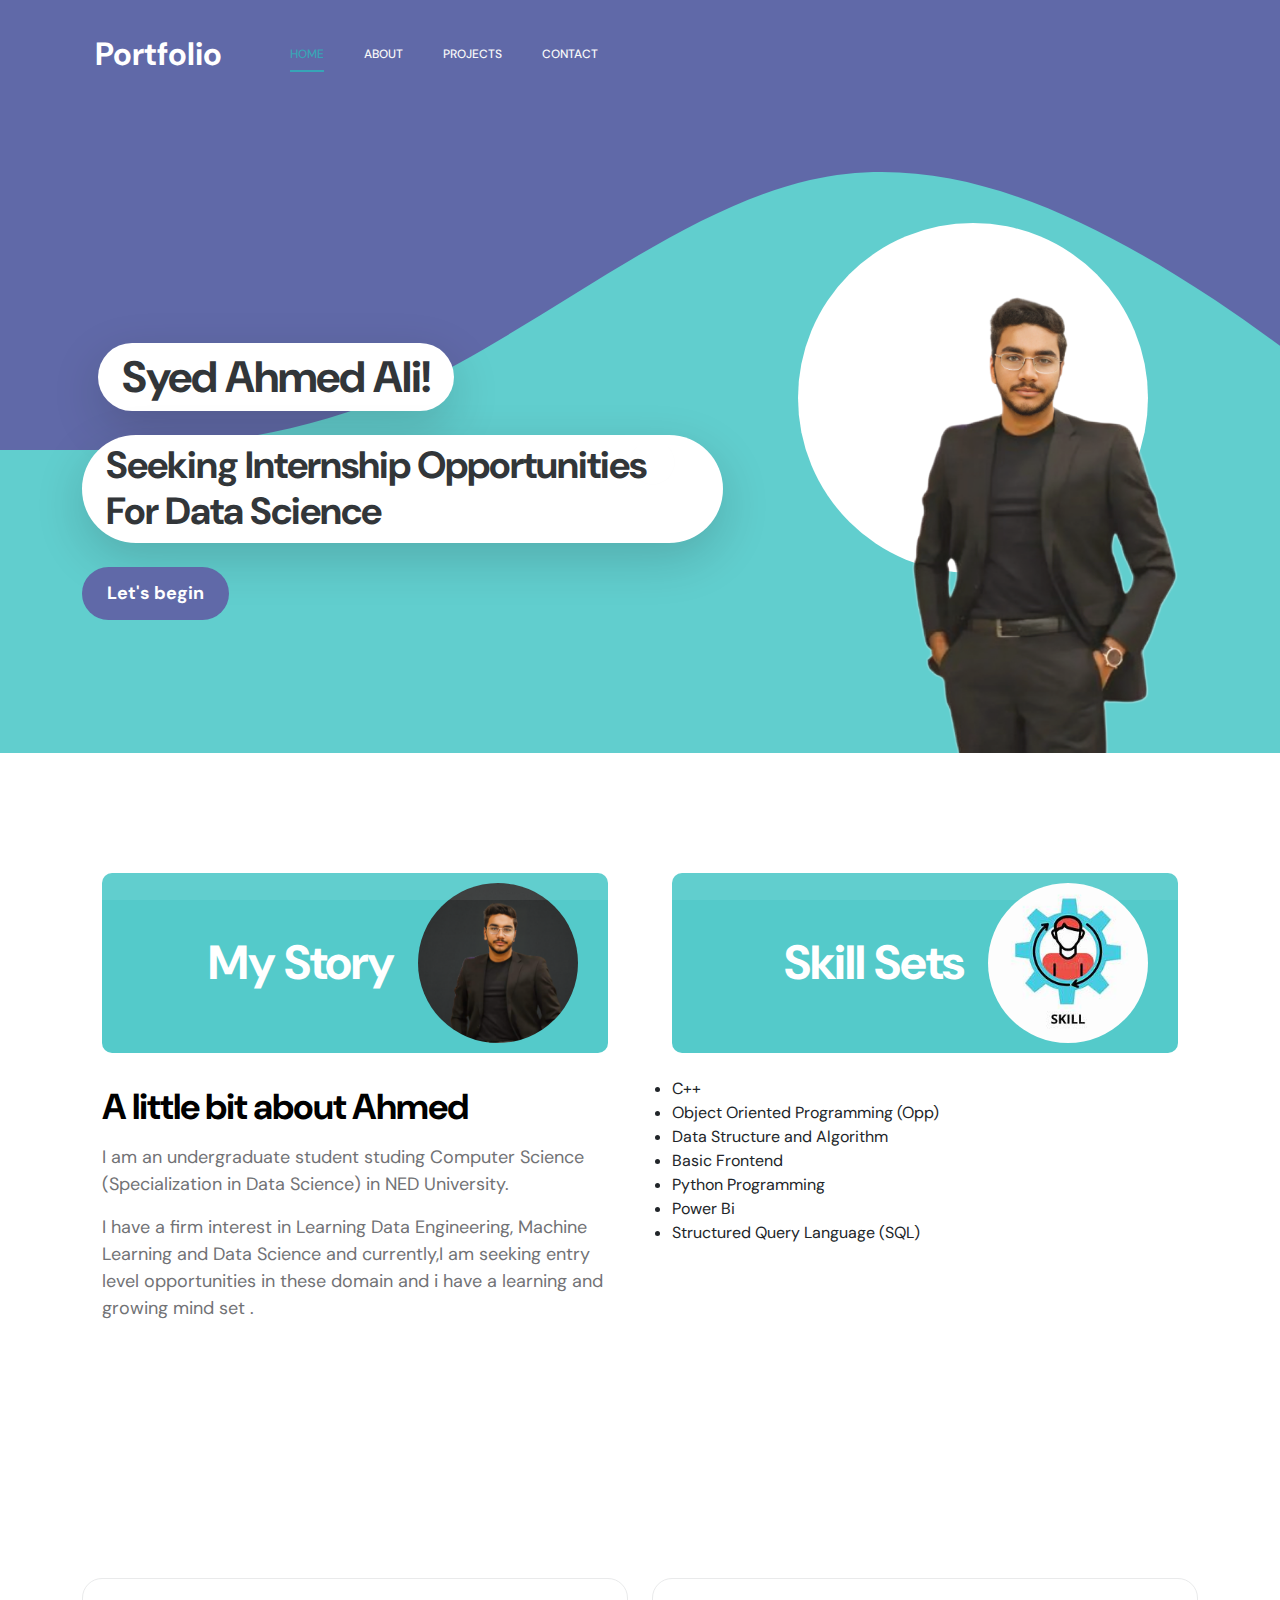
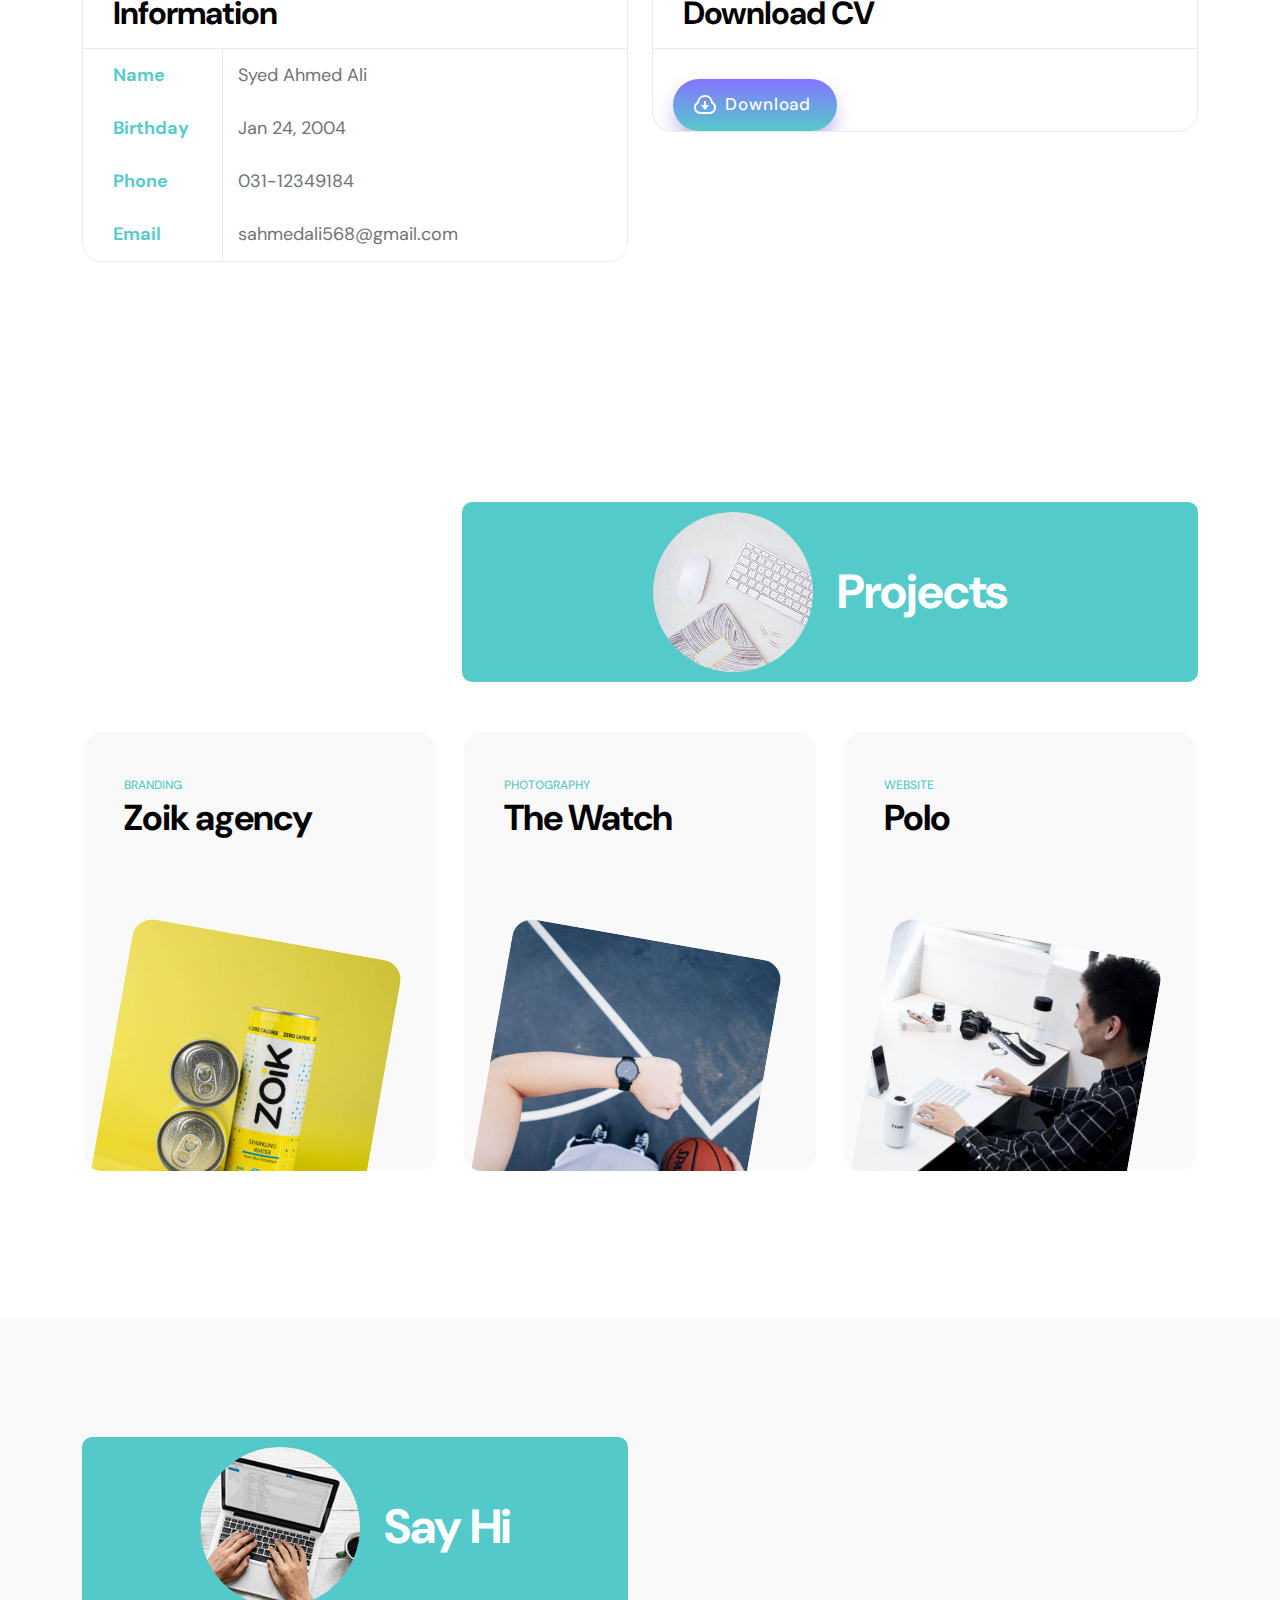
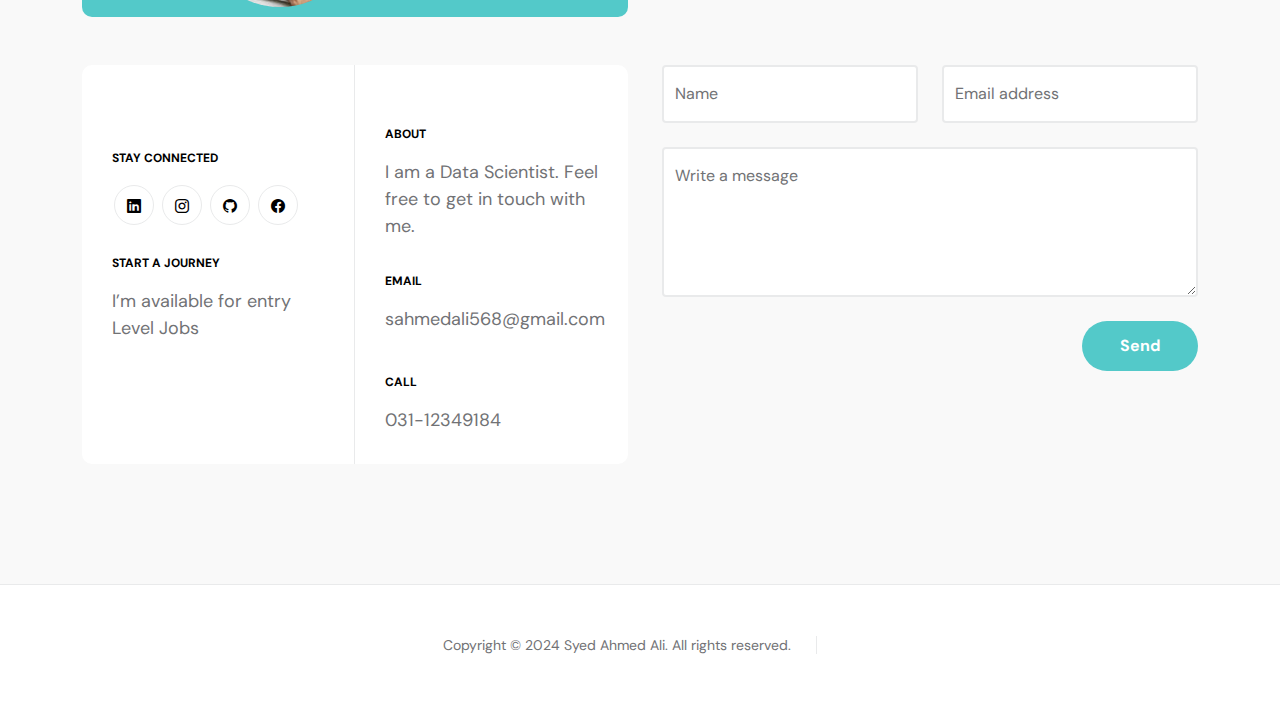
<file: index.html>
<!doctype html>
<html lang="en">
    <head>
        <meta charset="utf-8">
        <meta name="viewport" content="width=device-width, initial-scale=1.0">

        <meta name="description" content="">
        <meta name="author" content="TemplateMo">

        <title>Portfolio</title>

        <!-- CSS FILES -->
        <link rel="preconnect" href="https://fonts.googleapis.com">
        
        <link rel="preconnect" href="https://fonts.gstatic.com" crossorigin>
        
        <link href="https://fonts.googleapis.com/css2?family=DM+Sans:wght@400;500;700&display=swap" rel="stylesheet">

        <link href="css/bootstrap.min.css" rel="stylesheet">

        <link href="css/bootstrap-icons.css" rel="stylesheet">

        <link href="css/magnific-popup.css" rel="stylesheet">

        <link href="css/templatemo-first-portfolio-style.css" rel="stylesheet">
        
        <style>
            /* General styles */
           
@media screen and (max-width: 503px) {
    .profile-body p {
        width: 100%;
        text-align: left;
        font-size: 3vw; /* Font size for screens up to 400px width */
    }
}

@media screen and (max-width: 455px) {
    .profile-body p {
        width: 100%;
        text-align: left;
        font-size: 3vw  /* Font size for screens up to 300px width */
    }
}

@media screen and (max-width: 410px) {
    .profile-body p {
        width: 100%;
        text-align: left;
        font-size: 2.5vw;  /* Font size for screens up to 300px width */
    }
}

@media screen and (max-width: 376px) {
    .profile-body p {
        width: 100%;
        text-align: left;
        font-size: 2.2vw;  /* Font size for screens up to 300px width */
    }
}
@media screen and (max-width: 358px) {
    .profile-body p {
        width: 100%;
        text-align: center;
        font-size: 16px;  /* Font size for screens up to 300px width */
        padding: 20px;
    margin-bottom: 20px;
    border: 1px solid var(--border-color);
    border-radius: var(--border-radius-medium);
    position: relative;
    overflow: hidden;
    }
}

@media screen and (max-width: 664px) {
   
.hero-title {
    font-size: 7vw;
    padding: 10px 30px;

    }
}
@media screen and (max-width: 664px) {
   
.hero h2 {
    font-size: 7vw;
    padding: 10px  30px;

    }
}
        </style>
    </head>
    
    <body>

        <section class="preloader">
            <div class="spinner">
                <span class="spinner-rotate"></span>    
            </div>
        </section>

        <nav class="navbar navbar-expand-lg">
            <div class="container">

                <button class="navbar-toggler" type="button" data-bs-toggle="collapse" data-bs-target="#navbarNav" aria-controls="navbarNav" aria-expanded="false" aria-label="Toggle navigation">
                    <span class="navbar-toggler-icon"></span>
                </button>

                <a href="index.html" class="navbar-brand mx-auto mx-lg-0">Portfolio</a>

                <div class="collapse navbar-collapse" id="navbarNav">
                    <ul class="navbar-nav ms-lg-5">
                        <li class="nav-item">
                            <a class="nav-link click-scroll" href="#section_1">Home</a>
                        </li>

                        <li class="nav-item">
                            <a class="nav-link click-scroll" href="#section_2">About</a>
                        </li>

                        <li class="nav-item">
                            <a class="nav-link click-scroll" href="#section_4">Projects</a>
                        </li>

                        <li class="nav-item">
                            <a class="nav-link click-scroll" href="#section_5">Contact</a>
                        </li>
                    </ul>

                    </div>
                </div>

            </div>
        </nav>

        <main>

            <section class="hero d-flex justify-content-center align-items-center" id="section_1">
                <div class="container">
                    <div class="row">

                        <div class="col-lg-7 col-12">
                            <div class="hero-text">
                                <div class="hero-title-wrap d-flex align-items-center mb-4">
                                    <h1 class="hero-title ms-3 mb-0">Syed Ahmed Ali!</h1>
                                </div>

                                <h2 class="mb-4">Seeking Internship Opportunities For Data Science</h2>
                                <p class="mb-4"><a class="custom-btn btn custom-link" href="#section_2">Let's begin</a></p>
                            </div>
                        </div>

                        <div class="col-lg-5 col-12 position-relative">
                            <div class="hero-image-wrap"></div>
                            <img src="./images/27X2TQF2_2024-03-31T23_18_07.831Z_output_1-removebg-preview.png" class="hero-image img-fluid" alt="">
                            <img class="perfect" src="./images/perfectone.png" alt="">
                        </div>

                    </div>
                </div>

                <svg xmlns="http://www.w3.org/2000/svg" viewBox="0 0 1440 320"><path fill="#535da1" fill-opacity="1" d="M0,160L24,160C48,160,96,160,144,138.7C192,117,240,75,288,64C336,53,384,75,432,106.7C480,139,528,181,576,208C624,235,672,245,720,240C768,235,816,213,864,186.7C912,160,960,128,1008,133.3C1056,139,1104,181,1152,202.7C1200,224,1248,224,1296,197.3C1344,171,1392,117,1416,90.7L1440,64L1440,0L1416,0C1392,0,1344,0,1296,0C1248,0,1200,0,1152,0C1104,0,1056,0,1008,0C960,0,912,0,864,0C816,0,768,0,720,0C672,0,624,0,576,0C528,0,480,0,432,0C384,0,336,0,288,0C240,0,192,0,144,0C96,0,48,0,24,0L0,0Z"></path></svg>
            </section>

       
            <section class="about section-padding" id="section_2">
                <div class="container">
                    <div class="row">
                        <div class="col-lg-6 col-12 mt-5 mt-lg-0">
                            <div class="about-thumb">

                                <div class="section-title-wrap d-flex justify-content-end align-items-center mb-4">
                                    <h2 class="text-white me-4 mb-0">My Story</h2>

                                    <img src="images/IMG-20230101-WA0009-fotor-bg-remover.png" class="avatar-image img-fluid" alt="">
                                </div>

                                <h3 class="pt-2 mb-3">A little bit about Ahmed</h3>

                                <p>I am an undergraduate student studing Computer Science (Specialization in Data Science) in NED University.</p>

                                <p>I have a firm interest in Learning Data Engineering, Machine Learning and Data Science and currently,I am seeking entry level opportunities in these domain and i have a learning and growing mind set .</p>
                            </div>
                        </div>
                        <div class="col-lg-6 col-12 mt-5 mt-lg-0">
                            <div class="about-thumb">

                                <div class="section-title-wrap d-flex justify-content-end align-items-center mb-4">
                                    <h2 class="text-white me-4 mb-0">Skill Sets</h2>

                                    <img src="images/th (2).jpeg" class="avatar-image img-fluid" alt="">
                                </div>
                                <li>C++</li>
                                <li>Object Oriented Programming (Opp)</li>
                                <li>Data Structure and Algorithm</li>
                                <li>Basic Frontend</li>                               
                                <li>Python Programming</li>
                                <li>Power Bi</li>
                                <li>Structured Query Language (SQL)</li>
                            </div>
                        </div>

                    </div>
                </div>
            </section>
 
            <section class="featured section-padding">
                <div class="container">
                    <div class="row">
                        <div class="col-lg-6 col-12">
                            <div class="profile-thumb">
                                <div class="profile-title">
                                    <h4 class="mb-0">Information</h4>
                                </div>
                                <div class="profile-body">
                                    <p>
                                        <span class="profile-small-title">Name</span> 
                                        <span>Syed Ahmed Ali</span>
                                    </p>
                                    <p>
                                        <span class="profile-small-title">Birthday</span> 
                                        <span>Jan 24, 2004</span>
                                    </p>
                                    <p>
                                        <span class="profile-small-title">Phone</span> 
                                        <span><a href="tel:031-12349184">031-12349184</a></span>
                                    </p>
                                    <p>
                                        <span class="profile-small-title">Email</span> 
                                        <span><a href="mailto:sahmedali568@gmail.com">sahmedali568@gmail.com</a></span>
                                    </p>
                                </div>
                            </div>
                        </div>
            
                        <div class="col-lg-6 col-12">
                            <div class="profile-thumb">
                                <div class="profile-title">
                                    <h4 class="mb-0">Download CV</h4>
                                </div>
                                <button class="cssbuttons-io-button">
                                    <svg height="24" width="24" viewBox="0 0 24 24" xmlns="http://www.w3.org/2000/svg"><path d="M0 0h24v24H0z" fill="none"></path><path d="M1 14.5a6.496 6.496 0 0 1 3.064-5.519 8.001 8.001 0 0 1 15.872 0 6.5 6.5 0 0 1-2.936 12L7 21c-3.356-.274-6-3.078-6-6.5zm15.848 4.487a4.5 4.5 0 0 0 2.03-8.309l-.807-.503-.12-.942a6.001 6.001 0 0 0-11.903 0l-.12.942-.805.503a4.5 4.5 0 0 0 2.029 8.309l.173.013h9.35l.173-.013zM13 12h3l-4 5-4-5h3V8h2v4z" fill="currentColor"></path></svg>
                                    <span>Download</span>
                                </button>
                            </div>
                        </div>
                    </div>
                </div>
            </section>

            
          <section class="projects section-padding" id="section_4">
                <div class="container">
                    <div class="row">

                        <div class="col-lg-8 col-md-8 col-12 ms-auto">
                            <div class="section-title-wrap d-flex justify-content-center align-items-center mb-4">
                                <img src="images/white-desk-work-study-aesthetics.jpg" class="avatar-image img-fluid" alt="">

                                <h2 class="text-white ms-4 mb-0">Projects</h2>
                            </div>
                        </div>

                        <div class="clearfix"></div>

                        <div class="col-lg-4 col-md-6 col-12">
                            <div class="projects-thumb">
                                <div class="projects-info">
                                    <small class="projects-tag">Branding</small>

                                    <h3 class="projects-title">Zoik agency</h3>
                                </div>

                                <a href="images/projects/nikhil-KO4io-eCAXA-unsplash.jpg" class="popup-image">
                                    <img src="images/projects/nikhil-KO4io-eCAXA-unsplash.jpg" class="projects-image img-fluid" alt="">
                                </a>
                            </div>
                        </div>

                        <div class="col-lg-4 col-md-6 col-12">
                            <div class="projects-thumb">
                                <div class="projects-info">
                                    <small class="projects-tag">Photography</small>

                                    <h3 class="projects-title">The Watch</h3>
                                </div>

                                <a href="images/projects/the-5th-IQYR7N67dhM-unsplash.jpg" class="popup-image">
                                    <img src="images/projects/the-5th-IQYR7N67dhM-unsplash.jpg" class="projects-image img-fluid" alt="">
                                </a>
                            </div>
                        </div>

                        <div class="col-lg-4 col-md-6 col-12">
                            <div class="projects-thumb">
                                <div class="projects-info">
                                    <small class="projects-tag">Website</small>

                                    <h3 class="projects-title">Polo</h3>
                                </div>

                                <a href="images/projects/true-agency-9Bjog5FZ-oc-unsplash.jpg" class="popup-image">
                                    <img src="images/projects/true-agency-9Bjog5FZ-oc-unsplash.jpg" class="projects-image img-fluid" alt="">
                                </a>
                            </div>
                        </div>

                    </div>
                </div>
            </section>

            <section class="contact section-padding" id="section_5">
                    <div class="container">
                        <div class="row">

                            <div class="col-lg-6 col-md-8 col-12">
                                <div class="section-title-wrap d-flex justify-content-center align-items-center mb-5">
                                    <img src="images/aerial-view-man-using-computer-laptop-wooden-table.jpg" class="avatar-image img-fluid" alt="">

                                    <h2 class="text-white ms-4 mb-0">Say Hi</h2>
                                </div>
                            </div>

                            <div class="clearfix"></div>

                            <div class="col-lg-3 col-md-6 col-12 pe-lg-0">
                                <div class="contact-info contact-info-border-start d-flex flex-column">
                                    <strong class="site-footer-title d-block mt-4 mb-3">Stay connected</strong>

                                    <ul class="social-icon">
                                        <li class="social-icon-item"><a href="https://www.linkedin.com/in/s-ahmed-ali-46786824b/" class="social-icon-link bi-linkedin"></a></li>

                                        <li class="social-icon-item"><a href="https://www.instagram.com/sahmedali568/" class="social-icon-link bi-instagram"></a></li>

                                        <li class="social-icon-item"><a href="https://github.com/syedahmedali568" class="social-icon-link bi-github"></a></li>

                                        <li class="social-icon-item"><a href="https://www.facebook.com/sahmed.ali.965/" class="social-icon-link bi-facebook"></a></li>
                                    </ul>

                                    <strong class="site-footer-title d-block mt-4 mb-3">Start a Journey</strong>

                                    <p class="mb-0">I’m available for entry Level Jobs</p>
                                </div>
                            </div>

                            <div class="col-lg-3 col-md-6 col-12 ps-lg-0">
                                <div class="contact-info d-flex flex-column">
                                    <strong class="site-footer-title d-block mb-3">About</strong>

                                    <p class="mb-2">
                                        I am a Data Scientist. Feel free to get in touch with me.
                              </p>

                                    <strong class="site-footer-title d-block mt-4 mb-3">Email</strong>

                                    <p>
                                        <a href="mailto:sahmedali568@gmail.com">
                                            sahmedali568@gmail.com
                                        </a>
                                    </p>

                                    <strong class="site-footer-title d-block mt-4 mb-3">Call</strong>

                                    <p class="mb-0">
                                        <a href="tel: 120-240-9600">
                                            031-12349184
                                        </a>
                                    </p>
                                </div>
                            </div>

                            <div class="col-lg-6 col-12 mt-5 mt-lg-0">
                                <form action="#" method="get" class="custom-form contact-form" role="form">
                                    <div class="row">
                                        <div class="col-lg-6 col-md-6 col-12">
                                            <div class="form-floating">
                                                <input type="text" name="name" id="name" class="form-control" placeholder="Name" required="">
                                                
                                                <label for="floatingInput">Name</label>
                                            </div>
                                        </div>

                                        <div class="col-lg-6 col-md-6 col-12"> 
                                            <div class="form-floating">
                                                <input type="email" name="email" id="email" pattern="[^ @]*@[^ @]*" class="form-control" placeholder="Email address" required="">
                                                
                                                <label for="floatingInput">Email address</label>
                                            </div>
                                        </div>

                                        <div class="col-lg-12 col-12">
                                            <div class="form-floating">
                                                <textarea class="form-control" id="message" name="message" placeholder="Tell me about the project"></textarea>
                                                
                                                <label for="floatingTextarea">Write a message</label>
                                            </div>
                                        </div>

                                        <div class="col-lg-3 col-12 ms-auto">
                                            <button type="submit" class="form-control">Send</button>
                                        </div>

                                    </div>
                                </form>
                            </div>

                        </div>
                    </div>
                </div>
            </section>

        </main>

        <footer class="site-footer">
            <div class="container">
                <div class="row">

                    <div class="col-lg-12 col-12">
                        <div class="copyright-text-wrap">
                            <p class="mb-0">
                                <span class="copyright-text">Copyright © 2024 Syed Ahmed Ali. All rights reserved.</span>
                            </p>
                        </div>
                    </div>

                </div>
            </div>
        </footer>

        <!-- JAVASCRIPT FILES -->
        <script src="js/jquery.min.js"></script>
        <script src="js/bootstrap.min.js"></script>
        <script src="js/jquery.sticky.js"></script>
        <script src="js/click-scroll.js"></script>
        <script src="js/jquery.magnific-popup.min.js"></script>
        <script src="js/magnific-popup-options.js"></script>
        <script src="js/custom.js"></script>

    </body>
</html>
</file>
<file: css/templatemo-first-portfolio-style.css>
/*

TemplateMo 578 First Portfolio

https://templatemo.com/tm-578-first-portfolio

*/


/*---------------------------------------
  CUSTOM PROPERTIES ( VARIABLES )             
-----------------------------------------*/
:root {
  --white-color:                  #ffffff;
  --primary-color:                #535da1;
  --secondary-color:              #14b7b7ba;
  --section-bg-color:             #f9f9f9;
  --dark-color:                   #000000;
  --p-color:                      #717275;
  --border-color:                 #e9eaeb;
  --featured-border-color:        #727aab;

  --body-font-family:             'DM Sans', sans-serif;

  --h1-font-size:                 62px;
  --h2-font-size:                 48px;
  --h3-font-size:                 36px;
  --h4-font-size:                 32px;
  --h5-font-size:                 24px;
  --h6-font-size:                 22px;
  --p-font-size:                  18px;
  --menu-font-size:               12px;
  --copyright-font-size:          14px;

  --border-radius-large:          100px;
  --border-radius-medium:         20px;
  --border-radius-small:          10px;

  --font-weight-normal:           400;
  --font-weight-medium:           500;
  --font-weight-bold:             700;
}

body {
    background: var(--white-color);
    font-family: var(--body-font-family); 
}


/*---------------------------------------
  TYPOGRAPHY               
-----------------------------------------*/

h2,
h3,
h4,
h5,
h6 {
  color: var(--dark-color);
}

h1,
h2,
h3,
h4,
h5,
h6 {
  font-weight: var(--font-weight-bold);
  letter-spacing: -1px;
}

h2 {
  font-size: var(--h2-font-size);
  letter-spacing: -1px;
}

h2 {
  font-size: var(--h2-font-size);
  color: var(--black-color);
  letter-spacing: -1px;
}

h3 {
  font-size: var(--h3-font-size);
}

h4 {
  font-size: var(--h4-font-size);
}

h5 {
  font-size: var(--h5-font-size);
  line-height: normal;
}

h6 {
  font-size: var(--h6-font-size);
}

p {
  color: var(--p-color);
  font-size: var(--p-font-size);
  font-weight: var(--font-weight-normal);
}

ul li {
  color: var(--p-color);
  font-size: var(--p-font-size);
  font-weight: var(--font-weight-normal);
}

a, 
button {
  touch-action: manipulation;
  transition: all 0.3s;
}

a {
  color: var(--p-color);
  text-decoration: none;
}

a:hover {
  color: var(--secondary-color);
}

::selection {
  background: var(--secondary-color);
  color: var(--white-color);
}

::-moz-selection {
  background: var(--secondary-color);
  color: var(--white-color);
}

.section-padding {
  padding-top: 120px;
  padding-bottom: 120px;
}

b,
strong {
  font-weight: var(--font-weight-bold);
}

.section-title-wrap {
  background: var(--secondary-color);
  border-radius: var(--border-radius-small);
  padding: 10px 30px;
}


/*---------------------------------------
  AVATAR IMAGE               
-----------------------------------------*/
.avatar-image {
  border-radius: var(--border-radius-large);
  width: 160px;
  height: 160px;
  object-fit: cover;
}

.avatar-image-large {
  width: 90.4px;
  height: 90.4px;
}


/*---------------------------------------
  PRE LOADER               
-----------------------------------------*/
.preloader {
  position: fixed;
  top: 0;
  left: 0;
  width: 100%;
  height: 100%;
  z-index: 99999;
  display: flex;
  flex-flow: row nowrap;
  justify-content: center;
  align-items: center;
  background: none repeat scroll 0 0 var(--white-color);
}

.spinner {
  border: 1px solid transparent;
  border-radius: var(--border-radius-small);
  position: relative;
}

.spinner:before {
  content: '';
  box-sizing: border-box;
  position: absolute;
  top: 50%;
  left: 50%;
  width: 45px;
  height: 45px;
  margin-top: -10px;
  margin-left: -10px;
  border-radius: 50%;
  border: 1px solid var(--border-color);
  border-top-color: var(--white-color);
  animation: spinner .9s linear infinite;
}

@-webkit-@keyframes spinner {
  to {transform: rotate(360deg);
  }
}

@keyframes spinner {
  to {transform: rotate(360deg);}
}


/*---------------------------------------
  CUSTOM ICON               
-----------------------------------------*/
.navbar-icon {
  background: var(--white-color);
  border-radius: var(--border-radius-large);
  color: var(--dark-color);
  width: 47px;
  height: 47px;
  line-height: 47px;
  text-align: center;
}

.is-sticky .navbar-icon {
  background: var(--secondary-color);
  color: var(--white-color);
}

.form-check-icon {
  color: var(--secondary-color);
}


/*---------------------------------------
  CUSTOM BUTTON               
-----------------------------------------*/
.custom-btn,
.navbar .custom-btn {
  font-size: var(--p-font-size);
  font-weight: var(--font-weight-bold);
}

.navbar .custom-btn {
  background: transparent;
  border-width: 2px;
  border-style: solid;
  border-color: var(--white-color);
  color: var(--white-color);
  padding: 8px 22px;
}

.navbar .custom-btn:hover {
  background: var(--white-color);
  border-color: transparent;
  color: var(--secondary-color);
}

.custom-btn {
  background: var(--secondary-color);
  border-radius: var(--border-radius-large);
  color: var(--white-color);
  font-weight: var(--font-weight-bold);
  padding: 12px 24px;
}

.custom-btn:hover {
  background: var(--primary-color);
  box-shadow: 0 1rem 3rem rgba(0,0,0,.175);
  color: var(--white-color);
}

.custom-border-btn {
  background: transparent;
  border: 2px solid var(--border-color);
  color: var(--p-color);
}

.custom-border-btn:hover {
  background: var(--secondary-color);
  border-color: var(--secondary-color);
  color: var(--white-color);
}

.custom-link {
	background-color: var(--primary-color);
}

.custom-link:hover {
	background-color: var(--secondary-color);
}


/*---------------------------------------
  NAVIGATION              
-----------------------------------------*/
.sticky-wrapper {
  position: relative;
  z-index: 222;
  height: auto !important;
}

.is-sticky,
.is-sticky .navbar .container {
  background: var(--white-color);
  box-shadow: 0 1rem 3rem rgb(0 0 0 / 18%);
}

.is-sticky .navbar-brand,
.is-sticky .navbar-brand:hover {
  color: var(--dark-color);
}

.is-sticky .navbar-nav .nav-link {
  color: var(--p-color);
}

.is-sticky .navbar .custom-btn {
  border-color: var(--secondary-color);
  color: var(--secondary-color);
}

.is-sticky .navbar .custom-btn:hover {
  background: var(--secondary-color);
  color: var(--white-color);
}

.navbar {
  background: transparent;
  /* position: absolute; */
  z-index: 9;
  right: 0;
  left: 0;
  transition: all 0.3s;
  padding-top: 15px;
  padding-bottom: 0;
}

.navbar .container {
  border-radius: var(--border-radius-small);
  padding: 10px 25px;
}

.navbar-brand {
  font-size: var(--h4-font-size);
  font-weight: var(--font-weight-bold);
}

.navbar-brand,
.navbar-brand:hover {
  color: var(--white-color);
}

.navbar-expand-lg .navbar-nav .nav-link {
  padding-right: 0;
  padding-left: 0;
  margin-right: 20px;
  margin-left: 20px;
}

.navbar-nav .nav-link {
  display: inline-block;
  color: var(--section-bg-color);
  font-size: var(--menu-font-size);
  font-weight: var(--font-weight-medium);
  text-transform: uppercase;
  position: relative;
  padding-top: 15px;
  padding-bottom: 15px;
}

.navbar-nav .nav-link::after {
  content: "";
  background: transparent;
  position: absolute;
  bottom: 6px;
  right: 0;
  left: 0;
  width: 100%;
  height: 2px;
}

.navbar-nav .nav-link.active::after, 
.navbar-nav .nav-link:hover::after {
  background: var(--secondary-color);
}

.navbar-nav .nav-link.active, 
.navbar-nav .nav-link:hover {
  color: var(--secondary-color);
}

.navbar-toggler {
  border: 0;
  padding: 0;
  cursor: pointer;
  margin: 0;
  width: 30px;
  height: 35px;
  outline: none;
}

.navbar-toggler:focus {
  outline: none;
  box-shadow: none;
}

.navbar-toggler[aria-expanded="true"] .navbar-toggler-icon {
  background: transparent;
}

.navbar-toggler[aria-expanded="true"] .navbar-toggler-icon:before,
.navbar-toggler[aria-expanded="true"] .navbar-toggler-icon:after {
  transition: top 300ms 50ms ease, -webkit-transform 300ms 350ms ease;
  transition: top 300ms 50ms ease, transform 300ms 350ms ease;
  transition: top 300ms 50ms ease, transform 300ms 350ms ease, -webkit-transform 300ms 350ms ease;
  top: 0;
}

.navbar-toggler[aria-expanded="true"] .navbar-toggler-icon:before {
  transform: rotate(45deg);
}

.navbar-toggler[aria-expanded="true"] .navbar-toggler-icon:after {
  transform: rotate(-45deg);
}

.navbar-toggler .navbar-toggler-icon {
  background: var(--white-color);
  transition: background 10ms 300ms ease;
  display: block;
  width: 30px;
  height: 2px;
  position: relative;
}

.navbar-toggler .navbar-toggler-icon:before,
.navbar-toggler .navbar-toggler-icon:after {
  transition: top 300ms 350ms ease, -webkit-transform 300ms 50ms ease;
  transition: top 300ms 350ms ease, transform 300ms 50ms ease;
  transition: top 300ms 350ms ease, transform 300ms 50ms ease, -webkit-transform 300ms 50ms ease;
  position: absolute;
  right: 0;
  left: 0;
  background: var(--white-color);
  width: 30px;
  height: 2px;
  content: '';
}

.navbar-toggler .navbar-toggler-icon::before {
  top: -8px;
}

.navbar-toggler .navbar-toggler-icon::after {
  top: 8px;
}


/*---------------------------------------
  HERO              
-----------------------------------------*/
.hero {
  background: var(--secondary-color);
  overflow: hidden;
  padding-top: 330px;
  padding-bottom: 330px;
}

@media  screen and (min-width: 991px) {
  .hero {
    height: 60vh;
  }
}

.hero-title,
.hero h2 {
  background: var(--white-color);
  box-shadow: 0 1rem 3rem rgba(0,0,0,.175);
  border-radius: var(--border-radius-large);
  display: inline-block;
  padding: 8px 24px;
}

.hero-title {
	font-size: 44px;
}

.hero h2 {
	font-size: 38px;
}

.hero-text {
  position: relative;
  z-index: 22;
  top: 70px;
}

.hero-image-wrap {
  background: var(--white-color);
  border-radius: 100%;
  width: 350px;
  height: 350px;
  position: absolute;
  z-index: 22;
  top: -50px;
  right: 0;
  left: 0;
  margin: auto;
  pointer-events: none;
}

.hero-image {
  position: absolute;
  z-index: 22;
  top: 0;
  width: 100%;
  min-width: 550px;
}

.hero svg {
  position: absolute;
  z-index: 2;
  bottom: 0;
  right: 0;
  left: 0;
  overflow: hidden;
  height: 100%;
  pointer-events: none;
}


/*---------------------------------------
  ABOUT              
-----------------------------------------*/
.profile-thumb {
  border: 1px solid var(--border-color);
  border-radius: var(--border-radius-medium);
  position: relative;
  overflow: hidden;
}

.profile-title {
  border-bottom: 1px solid var(--border-color);
  padding: 15px 30px;
}

.profile-small-title {
  border-right: 1px solid var(--border-color);
  color: var(--secondary-color);
  font-weight: var(--font-weight-bold);
  min-width: 140px;
  margin-right: 10px;
  padding: 13px 30px;
  display: inline-block;
}

.profile-body p {
  margin-bottom: 0;
}

.profile-body p:nth-of-type(even) {
  background: var(--white-color);
}

.about-image {
  border-radius: var(--border-radius-medium);
}

.about-thumb {
  padding-right: 20px;
  padding-left: 20px;
}


/*---------------------------------------
  PROJECTS              
-----------------------------------------*/
.projects-thumb {
  background: var(--section-bg-color);
  border: 2px solid var(--white-color);
  border-radius: var(--border-radius-medium);
  position: relative;
  overflow: hidden;
  margin-top: 24px;
  margin-bottom: 24px;
  padding: 40px;
  transition: all ease 0.5s;
}

.projects-thumb:hover {
  border-color: var(--secondary-color);
}

.projects-thumb:hover .projects-image,
.projects-thumb:focus .projects-image {
  transform: rotate(0) translateY(0);
}

.projects-thumb .popup-image {
  display: block;
  width: 100%;
  height: 100%;
}

.projects-image {
  border-radius: var(--border-radius-medium);
  display: block;
  width: 100%;
  transform: rotate(10deg) translateY(80px);
  transition: all ease 0.5s;
}

.projects-title {
  margin-bottom: 20px;
}

.projects-tag {
  font-size: var(--menu-font-size);
  font-weight: var(--font-weight-medium);
  color: var(--secondary-color);
  text-transform: uppercase;
  margin-bottom: 5px;
}


/*---------------------------------------
  CONTACT              
-----------------------------------------*/
.contact {
  background: var(--section-bg-color);
}

.contact-info {
  background: var(--white-color);
  border-top-right-radius: var(--border-radius-small);
  border-bottom-right-radius: var(--border-radius-small);
  padding: 60px 30px 30px 30px;
  height: 100%;
}

.contact-info-border-start {
  border-right: 1px solid var(--border-color);
  border-radius: var(--border-radius-small) 0 0 var(--border-radius-small);
}

.contact-form {
  margin-left: 10px;
}


/*---------------------------------------
  CUSTOM FORM               
-----------------------------------------*/
.custom-form .form-control {
  background: var(--white-color);
  box-shadow: none;
  border: 2px solid var(--border-color);
  color: var(--p-color);
  margin-bottom: 24px;
  padding-top: 13px;
  padding-bottom: 13px;
  outline: none;
}

.form-floating>label {
  color: var(--p-color);
}

.form-check-inline {
  vertical-align: middle;
  width: 100%;
  position: relative;
  margin-right: 0;
  margin-top: 0;
  margin-bottom: 24px;
  padding: 0;
}

.custom-form .form-check-label {
  position: absolute;
  top: 50%;
  left: 50%;
  transform: translate(-50%, -50%);
  text-align: center;
}

.form-check-label-text {
  color: var(--p-color);
  display: block;
  font-size: copyright-font-size;
  margin-top: 5px;
}

.form-check-input[type=checkbox] {
  background: var(--white-color);
  border: 2px solid var(--border-color);
  box-shadow: none;
  outline: none;
  width: 100%;
  margin-top: 0;
  margin-left: 0;
  padding: 40px 50px;
}

.form-check-input:checked[type=checkbox] {
  background-image: none;
}

.form-check-input:hover,
.form-check-input:checked {
  background-color: transparent;
  border-color: var(--secondary-color);
}

.custom-form .form-control:hover,
.custom-form .form-control:focus {
  background: transparent;
  border-color: var(--secondary-color);
}

.custom-form .form-floating textarea {
  height: 150px;
}

.custom-form button[type="submit"] {
  background: var(--secondary-color);
  border: none;
  border-radius: var(--border-radius-large);
  color: var(--white-color);
  font-weight: var(--font-weight-bold);
  transition: all 0.3s;
  margin-bottom: 0;
}

.custom-form button[type="submit"]:hover,
.custom-form button[type="submit"]:focus {
  background: var(--primary-color);
  border-color: transparent;
}


/*---------------------------------------
  SITE FOOTER              
-----------------------------------------*/
.site-footer {
  border-top: 1px solid var(--border-color);
  padding-top: 50px;
  padding-bottom: 50px;
  text-align: center;
}

.site-footer-title {
  font-size: var(--menu-font-size);
  color: var(--dark-color);
  text-transform: uppercase;
}

.copyright-text-wrap p,
.copyright-text {
  font-size: var(--copyright-font-size);
}

.copyright-text {
  border-right: 1px solid var(--border-color);
  padding-right: 25px;
  margin-right: 20px;
}

.copyright-text-wrap a {
  font-weight: var(--font-weight-bold);
}

.footer-menu {
  margin: 0;
  padding: 0;
}

.footer-menu-item {
  list-style: none;
  display: inline-block;
  vertical-align: top;
}

.footer-menu-link {
  border: 1px solid var(--border-color);
  border-radius: var(--border-radius-medium);
  font-size: var(--copyright-font-size);
  font-weight: var(--font-weight-medium);
  display: inline-block;
  vertical-align: top;
  text-align: center;
  margin-right: 10px;
  margin-bottom: 10px;
  padding: 6px 14px;
  min-width: 70px;
}

.footer-menu-link:hover {
  background: var(--secondary-color);
  border-color: transparent;
  color: var(--white-color);
}


/*---------------------------------------
  SOCIAL ICON               
-----------------------------------------*/
.social-icon {
  margin: 0;
  padding: 0;
}

.social-icon-item {
  list-style: none;
  display: inline-block;
  vertical-align: top;
}

.social-icon-link {
  border: 1px solid var(--border-color);
  border-radius: var(--border-radius-large);
  font-size: var(--copyright-font-size);
  color: var(--dark-color);
  display: inline-block;
  vertical-align: top;
  margin: 2px 2px 5px 2px;
  width: 40px;
  height: 40px;
  line-height: 40px;
  text-align: center;
}

.social-icon-link:hover {
  background: var(--secondary-color);
  border-color: transparent;
  color: var(--white-color);
}


/*---------------------------------------
  RESPONSIVE STYLES               
-----------------------------------------*/
@media screen and (min-width: 1600px) {
  .hero {
    padding-top: 380px;
    padding-bottom: 380px;
  }

  .hero-image-wrap {
    top: -50px;
    width: 400px;
    height: 400px;
  }

  .hero-image {
    min-width: 650px;
  }
  
  .hero-title,
	.hero h2 {
	  font-size: var(--h2-font-size);
	}
}

@media screen and (max-width: 991px) {
  h1 {
    font-size: 48px;
  }

  h2 {
    font-size: 36px;
  }

  h3 {
    font-size: 32px;
  }

  h4 {
    font-size: 28px;
  }

  h5 {
    font-size: 20px;
  }

  h6 {
    font-size: 18px;
  }

  .section-padding {
    padding-top: 80px;
    padding-bottom: 80px;
  }

  .custom-btn,
  .navbar .custom-btn {
    font-size: var(--copyright-text-font-size);
    padding: 8px 16px;
  }

  .navbar .container {
    background: var(--white-color);
  }

  .navbar-brand,
  .navbar-brand:hover {
    color: var(--dark-color);
  }

  .navbar-icon {
    background: var(--secondary-color);
    color: var(--white-color);
    width: 44px;
    height: 44px;
    line-height: 44px;
  }

  .navbar .custom-btn {
    border-color: var(--secondary-color);
    color: var(--secondary-color);
  }

  .navbar-toggler .navbar-toggler-icon,
  .navbar-toggler .navbar-toggler-icon:before,
  .navbar-toggler .navbar-toggler-icon:after {
    background: var(--dark-color);
  }

  .navbar-expand-lg .navbar-nav .nav-link {
    margin-left: 0;
  }

  .navbar-nav .nav-link {
    color: var(--p-color);
    padding-top: 10px;
    padding-bottom: 10px;
  }

  .hero {
    padding-top: 50px;
    padding-bottom: 400px;
  }

  .hero-text {
    top: 0;
    margin-bottom: 120px;
  }

  .about-thumb {
    padding-right: 0;
    padding-left: 0;
  }

  .about-numbers {
    font-size: 42px;
  }

  .services-thumb-up {
    bottom: 0;
    margin-bottom: 32px;
  }

  .services-thumb {
    margin-bottom: 32px;
    padding-bottom: 270px;
  }

  .services-icon-wrap {
    width: 45%;
    height: 60%;
  }

  .services .col-lg-10 .row .col-lg-6:last-child,
  .projects .col-lg-4:last-child {
    margin-bottom: 0;
  }

  .projects-thumb {
    margin-top: 0;
    margin-bottom: 32px;
  }

  .contact-info {
    border-radius: 0 0 var(--border-radius-small) var(--border-radius-small);
    padding: 40px 30px;
  }

  .contact-info-border-start {
    border-right: 0;
    border-bottom: 1px solid var(--border-color);
    border-radius: var(--border-radius-small) var(--border-radius-small) 0 0;
  }
}

@media screen and (max-width: 575px) {
  .navbar .container {
    margin-right: 12px;
    margin-left: 12px;
  }
}

@media screen and (max-width: 480px) {
  h1 {
    font-size: 40px;
  }

  h2 {
    font-size: 28px;
  }

  h3 {
    font-size: 26px;
  }

  h4 {
    font-size: 22px;
  }

  h5 {
    font-size: 20px;
  }

  .custom-btn,
  .navbar .custom-btn {
    font-size: 13px;
    padding: 6px 12px;
  }

  .navbar-icon {
    font-size: var(--copyright-font-size);
    width: 35.5px;
    height: 35.5px;
    line-height: 35.5px;
  }

  .hero-image-wrap {
    width: 300px;
    height: 300px;
  }

  .hero-image {
    min-width: inherit;
  }
}

.cssbuttons-io-button {
  display: flex;
  align-items: center;
  font-family: inherit;
  font-weight: 500;
  font-size: 17px;
  padding: 0.8em 1.5em 0.8em 1.2em;
  color: white;
  background: #ad5389;
  background: linear-gradient(0deg, #14b7b7ba, rgba(132,116,254,1) 100%);
  border: none;
  box-shadow: 0 0.7em 1.5em -0.5em #4d36d0be;
  letter-spacing: 0.05em;
  border-radius: 20em;
  margin-top: 30px;
  margin-left: 20px;
}

.cssbuttons-io-button svg {
  margin-right: 8px;
}

.cssbuttons-io-button:hover {
  box-shadow: 0 0.5em 1.5em -0.5em #4d36d0be;
}

.cssbuttons-io-button:active {
  box-shadow: 0 0.3em 1em -0.5em #4d36d0be;
}

@media screen and (max-width: 455px) {
  .hero-image {
      display: none;
  }
}

.perfect {
      display: none;

}


@media screen and (max-width: 455px) {
  .perfect {
      display: inline-block;
      position: relative !important;
      z-index: 111px;
      width: 100%;
  }
}

@media screen and (max-width: 455px) {
  .hero-image-wrap {
    background: none;
    position: absolute;
    
  }
}
@media screen and (max-width: 455px){
.hero {
    padding-top: 50px;
    padding-bottom: 4px;
    background: none;
}
}
</file>
